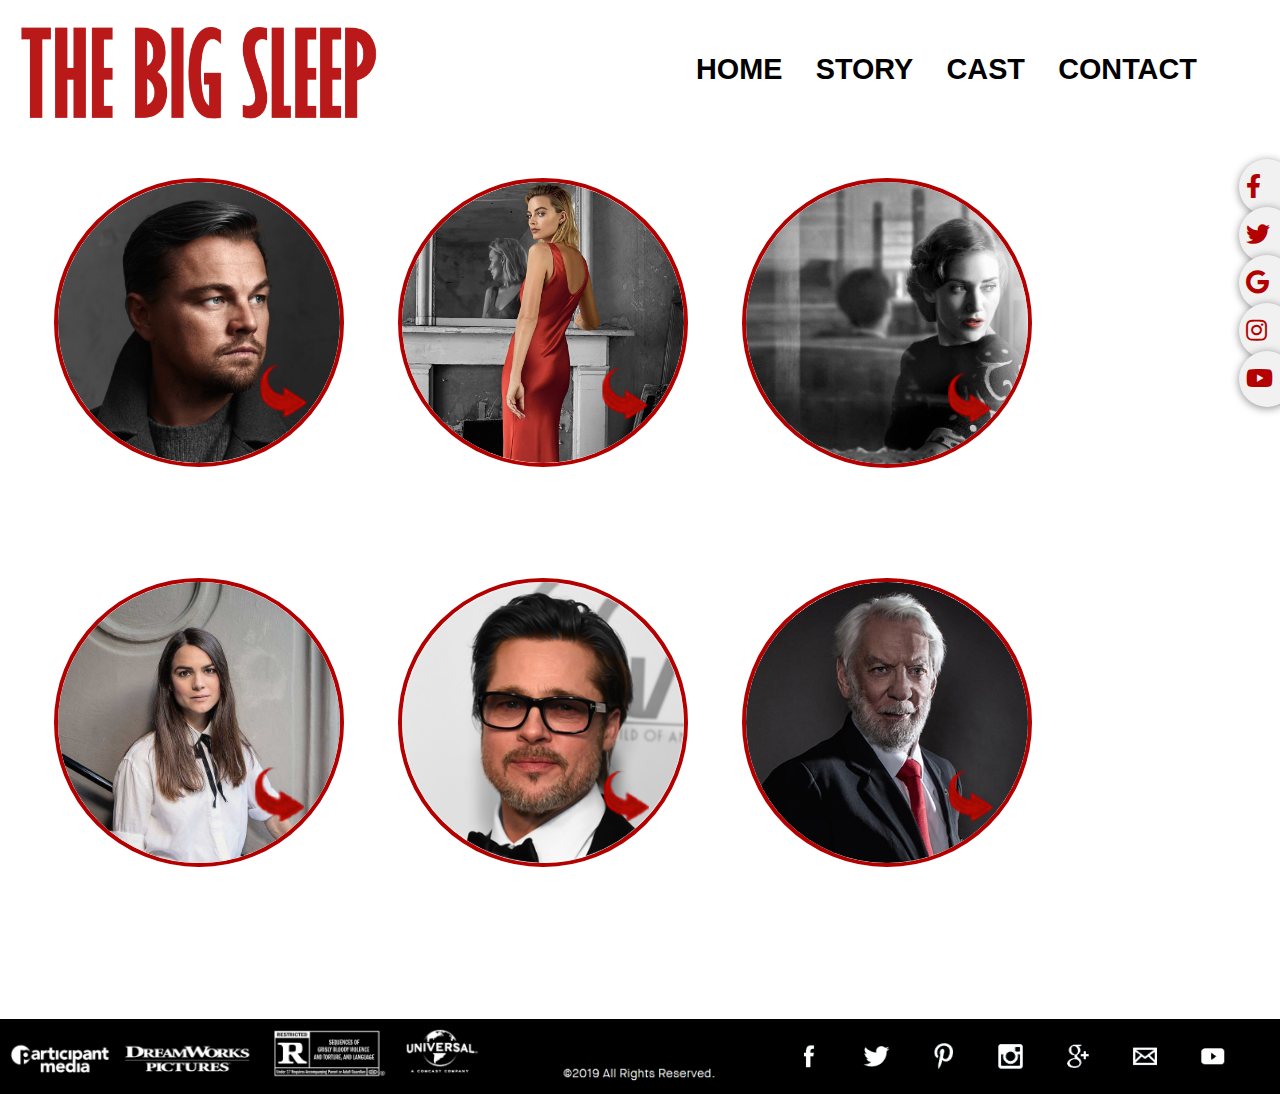
<file: cast.html>
<!doctype html>
<html lang="en" class="animated fadeIn">
  <head>
    <meta charset="utf-8">
    <title>The Big Sleep - Cast</title>
	<script type="text/javascript" src="js/bigSleep.js"></script>
	<link rel="stylesheet" href="https://use.fontawesome.com/releases/v5.4.1/css/all.css">
    <link rel="stylesheet" href="cs/style.css">
    <meta name="viewport" content="width=device-width, initial-scale=1">
  </head>

<header>
    <div class="container2">
		<div class='logo'><a href="index.html"><img src="../images/logo.PNG" alt="The Big Sleep"/></a></div>
			<nav>
				<input type="checkbox" id="nav">
				<label for="nav">
				<span></span>
				<span></span>
				<span></span>
				</label>
					<ul class="menu">
						<li><a href="content.html">Home</a></li>
						<li><a href="story.html">Story</a></li>
						<li><a href="cast.html">Cast</a></li>
						<li><a href="contact.html">Contact</a></li>
					</ul>
			</nav>
	</div><!-- Close Div container 2 -->
</header>
  
	<body>
	<div class='spacertop'></div>
<div class = 'main_body'>
<div class = 'left_content'>
	<ul>
		<li>
            <div class="flip-container" ontouchstart="this.classList.toggle('hover');">
	<div class="flipper">
		<div class="front">
			<div class="flip_image"><img id='leo2' img src="images/leo2.png" alt="Leonardo DiCaprio"/></div>
		</div>
		<div class="back">
			<h2>Leonard DiCaprio</h2>
			<p> Academy Award  winner, Leonardo DiCaprio ('The Revenant' and 'The Wolf of Wall Street') plays private investigator,
			<span class="name">Philip Marlowe</span>.<br><br>Hired by Sternwood, he tries to find a bookseller named Arthur Geiger 
			who is blackmailing his wild young daughter, Carmen.<br>
			But that's only the beginning...</p>
		</div>
	</div>
</div>
        </li>
		<br>
        <li>
            <div class="flip-container" ontouchstart="this.classList.toggle('hover');">
	<div class="flipper">
		<div class="front">
			<div class="flip_image"><img id='karin' img src="images/karin2.png" alt="Karin Franz Körlof"/></div>
		</div>
		<div class="back">
			<h2>Karin Franz Körlof</h2>
			<p>EFP Shooting Star winner at the Berlin International Film Festival, Karin Franz Körlof, ('The Wife') plays 
			<span class="name">Agnes</span>.<br><br>
			She is the clerk at a bookshop belonged to the suspected blackmailer Arthur Geiger.
			Her story may not be all it seems...</p>
		</div>
	</div>
</div>
        </li>
		<br>
	</ul>
</div><!--close left content div-->


<div class = 'mid_content'>
	<ul>
		<li>
            <div class="flip-container" ontouchstart="this.classList.toggle('hover');">
	<div class="flipper">
		<div class="front">
		    <div class="flip_image"><img id='margot2' src="images/margot2.png" alt="Margot Robbie"/></div>
		</div>
		<div class="back">
			<h2>Margot Robbie</h2>
			<p>Academy Award nominee, Margot Robbie, ('Mary, Queen of Scots' and 'I, Tonya') plays General Sternwood's wild daughter
			<span class="name">Carmen</span>.<br><br>
			Wreckless and impatient, she soon finds herself in a web of lies and murder...</p> 
		</div>
	</div>
</div>
        </li>
		<br>
        <li>
            <div class="flip-container" ontouchstart="this.classList.toggle('hover');">
	<div class="flipper">
		<div class="front">
			<div class="flip_image"><img id='brad' img src="images/brad2.png" alt="Brad Pitt"/></div>
		</div>
		<div class="back">
			<h2>Brad Pitt</h2>
			<p>Academy Award winner, Brad Pitt, ('Fight Club' and 'Fury') plays casino owner 
			<span class="name">Eddie Mars</span>.<br><br>
			He has a habit of turning up whenever a crime is near and
			his wife has recently run off with Vivian's husband.
			There's more to it than meets the eye...</p>
		</div>
	</div>
</div>
        </li>
		<br>
	</ul>
</div><!--close mid content div-->


<div class = 'right_content'>
	<ul>
		<li>
            <div class="flip-container" ontouchstart="this.classList.toggle('hover');">
	<div class="flipper">
		<div class="front">
			<div class="flip_image"><img id='kate' img src="images/kate2.png" alt="Kate Winslet"/></div>
		</div>
		<div class="back">
			<h2>Kate Winslet</h2>
			<p>Academy Award winner, Kate Winslet, ('Titanic', 'The Reader') is <span class="name">Vivian</span>, Sternwood's older daughter.
			<br><br>She is trapped in a loveless marriage with a man who has recently disappeared.
			How much does she really know?</p>
		</div>
	</div>
</div>
        </li>
		<br>
        <li>
            <div class="flip-container" ontouchstart="this.classList.toggle('hover');">
	<div class="flipper">
		<div class="front">
			<div class="flip_image"><img id='donald' img src="images/donald3.png" alt="Donald Sutherland"/></div>
		</div>
		<div class="back">
			<h2>Donald Sutherland</h2>
			<p>Emmy and Golden Globe Award winner, Donald Sutherland, ('The Dirty Dozen' and 'The Hunger Games') is
			<span class="name">General Sternwood</span>.<br><br>
			He is wealthy, old and fragile. He hires Marlowe to find a blackmailer and maybe his missing son-in-law.
			There are secrets that could kill him... 
		</div>
	</div>
</div>
        </li>
		<br>
	</ul>
</div> <!--close right content div-->
</div> <!--close main div-->

<!-- Social Media Bar for right side. Using FontAwesome instead of images. See css stylesheet for formatting-->

<div class="sticky-container">
    <ul class="sticky">
        <li>
            <a class="btn" href="#"><i class="fab fa-facebook-f"></i></a>
        </li>
        <li>
            <a class="btn" href="#"><i class="fab fa-twitter"></i></a>
        </li>
        <li>
            <a class="btn" href="#"><i class="fab fa-google"></i></a>
        </li>
        <li>
             <a class="btn" href="#"><i class="fab fa-instagram"></i></a>
        </li>
        <li>
           <a class="btn" href="#"><i class="fab fa-youtube"></i></a>
        </li>
    </ul>
</div>
<div class='spacerbot'></div>
	</body>
	
	<footer>
	<div class="footer">
	<div class="footer_left"><img id='company' src="../images/footer1.PNG" alt="company logos"/></div>
	<div class="footer_right"><img id="media" src="../images/new_social_bar.png" alt="social media bar"/></div>
	<div class="footer_below"><img src="../images/copyright.PNG" alt="Copyright 2019"/></div>
	</div> <!--class footer div-->
</footer>
</html>
</file>
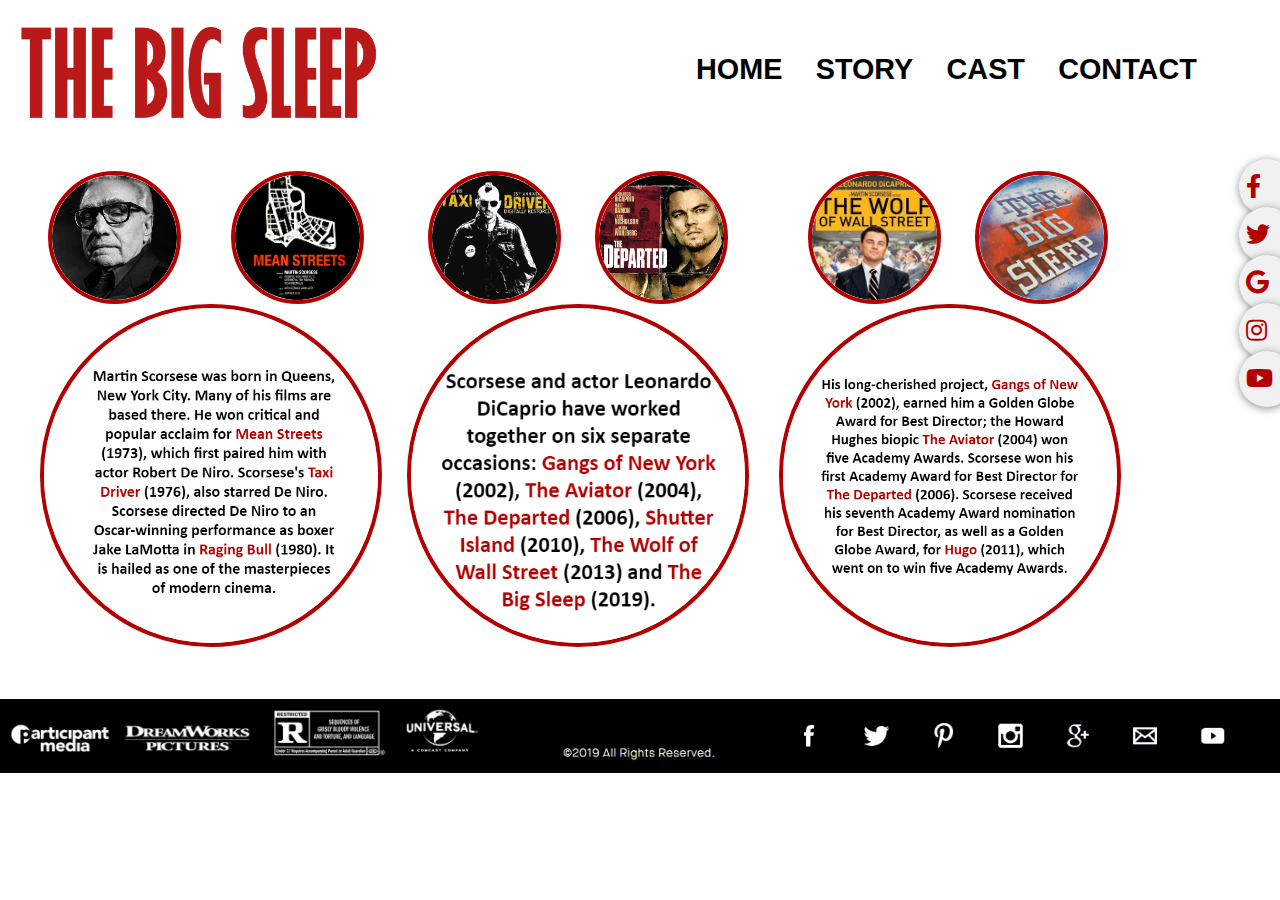
<file: content.html>
<!doctype html>
<html lang="en" class="animated fadeIn">
  <head>
    <meta charset="utf-8">
    <title>The Big Sleep - Home</title>
	<script type="text/javascript" src="js/bigSleep.js"></script>
	<link rel="stylesheet" href="https://use.fontawesome.com/releases/v5.4.1/css/all.css">
    <link rel="stylesheet" href="cs/style.css">
    <meta name="viewport" content="width=device-width, initial-scale=1">
  </head>

<header>
    <div class="container2">
		<div class='logo'><a href="index.html"><img src="../images/logo.PNG" alt="The Big Sleep"/></a></div>
			
			<nav>
				<input type="checkbox" id="nav">
				<label for="nav">
				<span></span>
				<span></span>
				<span></span>
				</label>
					<ul class="menu">
						<li><a href="content.html">Home</a></li>
						<li><a href="story.html">Story</a></li>
						<li><a href="cast.html">Cast</a></li>
						<li><a href="contact.html">Contact</a></li>
					</ul>
			</nav>
	</div><!-- Close Div container 2 -->
</header>
  
<body>

<div class = 'main_body'>
	<div class = 'left_content'>
		<div class = 'circleleft'>
			<img id='marty' img src="images/marty.png" alt="Martin Scorsese"/>
			<img id='mean' img src="images/mean.png" alt="Mean Streets Poster"/>
			<img id='largecircle2' img src="images/large_circle_text2.png" alt=""/>
		</div> <!--close div circleleft-->
		
						<div class = 'tablet_content_left'>
							<img id='marty2' img src="images/marty.png" alt="Martin Scorsese"/><br>

							<p>Martin Scorsese was born in Queens, New York City. Many of his films are based there. 
							He won critical and popular acclaim for <span class="name">Mean Streets</span> (1973), 
							which first paired him with actor Robert De Niro. 
							Scorsese's <span class="name">Taxi Driver</span> (1976), also starred De Niro. 
							Scorsese directed De Niro to an Oscar-winning performance as boxer Jake LaMotta in <span class="name">Raging Bull</span>
							(1980). It is hailed as one of the masterpieces of modern cinema.</p>
						</div><!--close tablet_content_left-->

	</div> <!--close left_content-->
	
	<div class = 'mid_content'>
		<div class = 'circlemid'>
			<img id='taxi' img src="images/taxi.png" alt="Taxi Driver Poster"/>
			<img id='departed' img src="images/departed.png" alt="The Departed Poster"/>
			<img id='largecircle' img src="images/large_circle_text.png" alt=""/>
		</div><!--close circlemid div-->
						<div class = 'tablet_content_mid'>
							<p>Scorsese and actor Leonardo DiCaprio have worked together on six separate occasions: <span class="name">
							Gangs of New York</span> (2002), <span class="name">The Aviator</span> (2004), <span class="name">The Departed</span> 
							(2006), <span class="name">Shutter Island</span> (2010), <span class="name">The Wolf of Wall Street</span> (2013) 
							and <span class="name">The Big Sleep</span> (2019).</p>
									<img id='departed2' img src="images/departed.png" alt="The Departed Poster"/>
						</div><!--close tablet_content_mid-->
						
								<div class = 'mobile_content_mid'>
									<img id='marty3' img src="images/marty.png" alt="Martin Scorsese"/><br>
									<p>Martin Scorsese was born in Queens, New York City. Many of his films are based there. 
									He won critical and popular acclaim for <span class="name">Mean Streets</span> (1973), 
									which first paired him with actor Robert De Niro. 
									Scorsese's <span class="name">Taxi Driver</span> (1976), also starred De Niro. 
									Scorsese directed De Niro to an Oscar-winning performance as boxer Jake LaMotta in <span class="name">Raging Bull</span>
									(1980). It is hailed as one of the masterpieces of modern cinema.<br>
									Scorsese and actor Leonardo DiCaprio have worked together on six separate occasions: <span class="name">
									Gangs of New York</span> (2002), <span class="name">The Aviator</span> (2004), <span class="name">The Departed</span> 
									(2006), <span class="name">Shutter Island</span> (2010), <span class="name">The Wolf of Wall Street</span> (2013) 
									and <span class="name">The Big Sleep</span> (2019).<br>
									His long-cherished project, <span class="name">Gangs of New York</span> (2002), earned him a Golden Globe Award 
									for Best Director; the Howard Hughes biopic <span class="name">The Aviator</span> (2004) won five Academy Awards.
									Scorsese won his first Academy Award for Best Director for <span class="name">The Departed</span> (2006). 
									Scorsese received his seventh Academy Award nomination for Best Director, as well as a Golden Globe Award, for 
									<span class="name">Hugo</span> (2011), which went on to win five Academy Awards.</p>
									<img id='book2' img src="images/book.png" alt="The Big Sleep Book Cover"/>
								</div> <!--close mobile_content_mid'-->

	</div><!--close mid content div-->


	<div class = 'right_content'>
		<div class = 'circleright'>
			<img id='wolf' img src="images/wolf.png" alt="The Wolf of New York Poster"/>
			<img id='book' img src="images/book.png" alt="The Big Sleep Book Cover"/>
			<img id='largecircle3' img src="images/large_circle_text3.png" alt=""/>
		</div> <!--close circleright-->
						<div class = 'tablet_content_right'>
							<p>His long-cherished project, <span class="name">Gangs of New York</span> (2002), earned him a Golden Globe Award 
							for Best Director; the Howard Hughes biopic <span class="name">The Aviator</span> (2004) won five Academy Awards.
							Scorsese won his first Academy Award for Best Director for <span class="name">The Departed</span> (2006). 
							Scorsese received his seventh Academy Award nomination for Best Director, as well as a Golden Globe Award, for 
							<span class="name">Hugo</span> (2011), which went on to win five Academy Awards.</p>
						</div><!--close tablet_content_right-->
	</div><!--close right content div-->
	
</div> <!--close main_body div-->


<!-- Social Media Bar for right side. Using FontAwesome instead of images. See css stylesheet for formatting-->
<div class="sticky-container">
    <ul class="sticky">
        <li>
            <a class="btn" href="#"><i class="fab fa-facebook-f"></i></a>
        </li>
        <li>
            <a class="btn" href="#"><i class="fab fa-twitter"></i></a>
        </li>
        <li>
            <a class="btn" href="#"><i class="fab fa-google"></i></a>
        </li>
        <li>
             <a class="btn" href="#"><i class="fab fa-instagram"></i></a>
        </li>
        <li>
           <a class="btn" href="#"><i class="fab fa-youtube"></i></a>
        </li>
    </ul>
</div> <!--close sticky container-->
</div> <!--close main body div-->

<div class='spacerbot'></div>
</body>

	
<footer>
	<div class="footer">
	<div class="footer_left"><img id='company' src="../images/footer1.PNG" alt="company logos"/></div>
	<div class="footer_right"><img id="media" src="../images/new_social_bar.png" alt="social media bar"/></div>
	<div class="footer_below"><img src="../images/copyright.PNG" alt="Copyright 2019"/></div>
	</div> <!--class footer div-->
</footer>

</html>
</file>
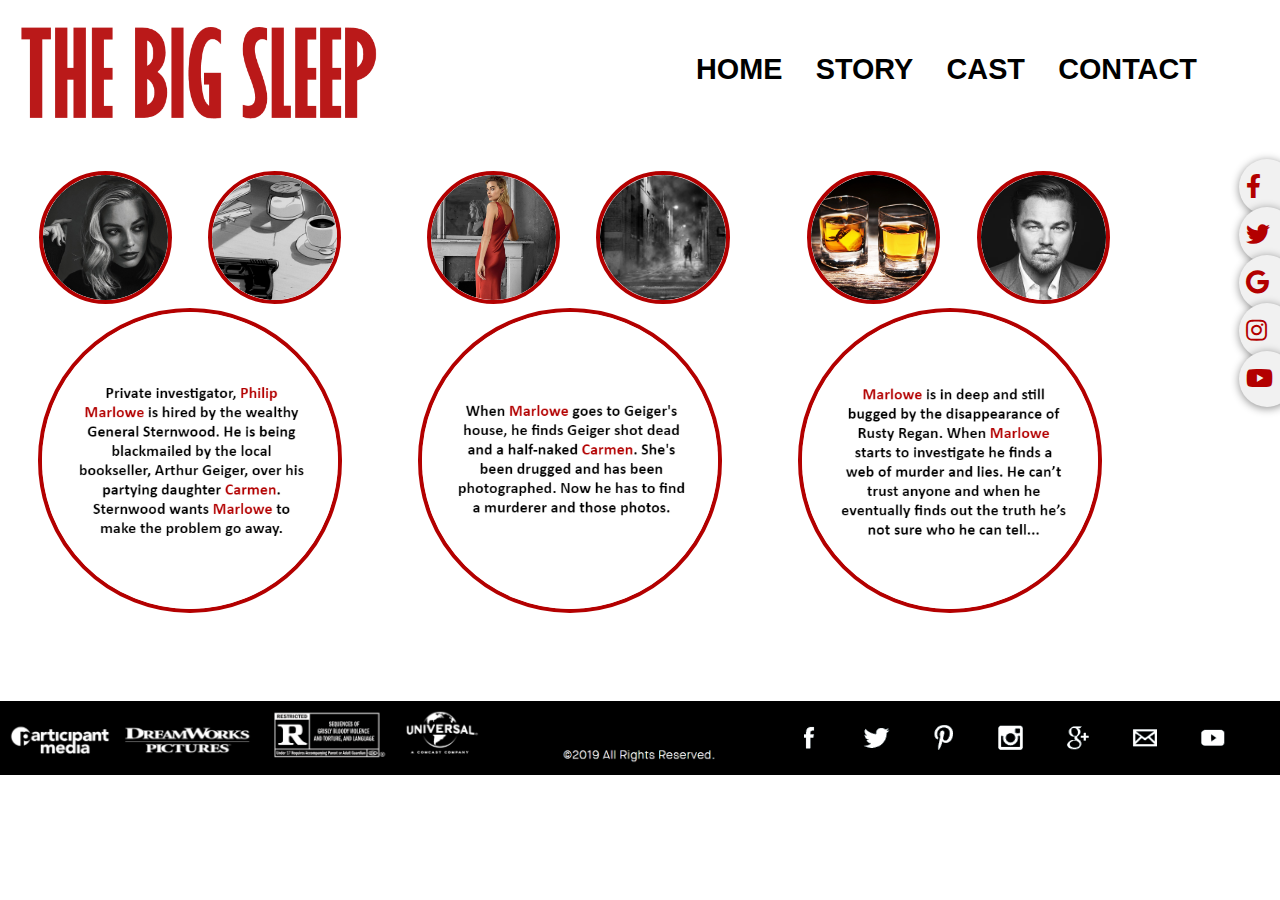
<file: story.html>
<!doctype html>
<html lang="en" class="animated fadeIn">
  <head>
    <meta charset="utf-8">
    <title>The Big Sleep - Story</title>
	<script type="text/javascript" src="js/bigSleep.js"></script>
	<link rel="stylesheet" href="https://use.fontawesome.com/releases/v5.4.1/css/all.css">
    <link rel="stylesheet" href="cs/style.css">
    <meta name="viewport" content="width=device-width, initial-scale=1">
  </head>

<header>
    <div class="container2">
		<div class='logo'><a href="index.html"><img src="../images/logo.PNG" alt="The Big Sleep"/></a></div>
			<nav>
				<input type="checkbox" id="nav">
				<label for="nav">
				<span></span>
				<span></span>
				<span></span>
				</label>
					<ul class="menu">
						<li><a href="content.html">Home</a></li>
						<li><a href="story.html">Story</a></li>
						<li><a href="cast.html">Cast</a></li>
						<li><a href="contact.html">Contact</a></li>
					</ul>
			</nav>
	</div><!-- Close Div container 2 -->
</header>
  
<body>

<div class = 'main_body'>
	<div class = 'left_content'>
	<div class= 'story_left'>
	<img id = 'margot' src="images/margot.png" alt="Margot Robbie as Carmen"/>
	<img id = 'coffee' src="images/gun_coffee.gif" alt="coffee and gun"/>
	<img id = 'largecirclestory1' src="images/large_circle_story1.png" alt="Story Part 1"/>
	</div><!--close story_left div-->
		<div class = 'tablet_story_left'>
		<img id = 'margot4' src="images/margot.png" alt="Margot Robbie as Carmen"/>
		<p>	Private investigator, <span class="name">Philip Marlowe</span> is hired by the wealthy General Sternwood. 
		He is being blackmailed by the local bookseller, Arthur Geiger, over his partying daughter <span class="name">Carmen</span>. 
		Sternwood wants <span class="name">Marlowe</span> to make the problem go away.</p>
		</div> <!--close tablet_story_left div-->
	</div><!--close left content div-->

	<div class = 'mid_content'>
	<div class= 'story_mid'>
	<img id = 'margot3' src="images/margot3.png" alt="Margot Robbie"/>
	<img id = 'street' src="images/street.png" alt="Man in dark street"/>
	<img id = 'largecirclestory2' src="images/large_circle_story2.png" alt="Story Part 2"/>
	</div><!--close story_mid div-->
			<div class = 'tablet_story_mid'>
			<img id = 'street2' src="images/street.png" alt="Man in dark street"/>
			<p>	When <span class="name">Marlowe</span>  goes to Geiger's house, he finds Geiger shot dead and a half-naked 
			<span class="name">Carmen</span>. She's been drugged and has been photographed.</p>
			</div> <!--close tablet_story_mid div-->
			
					<div class = 'mobile_story_mid'>
							<img id = 'margot5' src="images/margot.png" alt="Margot Robbie as Carmen"/>
							<p>	Private investigator, <span class="name">Philip Marlowe</span> is hired by the wealthy General Sternwood. 
							He is being blackmailed by the local bookseller, Arthur Geiger, over his partying daughter <span class="name">Carmen</span>. 
							Sternwood wants <span class="name">Marlowe</span> to make the problem go away.<br><br>
							When <span class="name">Marlowe</span>  goes to Geiger's house, he finds Geiger shot dead and a half-naked 
							<span class="name">Carmen</span>. She's been drugged and has been photographed.
							<span class="name">Marlowe</span> is in deep and still bugged by the disappearance of Rusty Regan. 
							When <span class="name">Marlowe</span> starts to investigate he finds a web of murder and lies. He can’t trust anyone 
							and when he eventually finds out the truth he’s not sure who he can tell...</p>
							<img id = 'leo4' src="images/leo.png" alt="Leonardo Dicaprio"/>
					</div> <!--close mobile_story_mid div-->
			
	</div><!--close mid content div-->


	<div class = 'right_content'>
	<div class= 'story_right'>
	<img id = 'scotch' src="images/scotch.png" alt="glass of scotch"/>
	<img id = 'leo' src="images/leo.png" alt="Leonardo Dicaprio"/>
	<img id = 'largecirclestory3' src="images/large_circle_story3.png" alt="Story Part 3"/>
	</div><!--close story_right div-->	
	
			<div class = 'tablet_story_right'>
			<img id = 'leo3' src="images/leo.png" alt="Leonardo Dicaprio"/>
			<p>	<span class="name">Marlowe</span> is in deep and still bugged by the disappearance of Rusty Regan. 
			When <span class="name">Marlowe</span> starts to investigate he finds a web of murder and lies. He can’t trust anyone 
			and when he eventually finds out the truth he’s not sure who he can tell...</p>
			</div> <!--close tablet_story_right div-->
	
	</div> <!--close right content div-->
</div> <!--close main body div-->
<!-- Social Media Bar for right side. Using FontAwesome instead of images. See css stylesheet for formatting-->
<div class="sticky-container">
    <ul class="sticky">
        <li>
            <a class="btn" href="#"><i class="fab fa-facebook-f"></i></a>
        </li>
        <li>
            <a class="btn" href="#"><i class="fab fa-twitter"></i></a>
        </li>
        <li>
            <a class="btn" href="#"><i class="fab fa-google"></i></a>
        </li>
        <li>
             <a class="btn" href="#"><i class="fab fa-instagram"></i></a>
        </li>
        <li>
           <a class="btn" href="#"><i class="fab fa-youtube"></i></a>
        </li>
    </ul>
</div> <!--close sticky container div-->
<div class='spacerbot'><br><br></div>
</body>
	
<footer>
	<div class="footer">
	<div class="footer_left"><img id='company' src="../images/footer1.PNG" alt="company logos"/></div>
	<div class="footer_right"><img id="media" src="../images/new_social_bar.png" alt="social media bar"/></div>
	<div class="footer_below"><img src="../images/copyright.PNG" alt="Copyright 2019"/></div>
	</div> <!--class footer div-->
</footer>

</html>
</file>
<file: cs/style.css>
/* fadeIn page change animation
 animate.css -http://daneden.me/animate
 Licensed under the MIT license - http://opensource.org/licenses/MIT
 Copyright (c) 2017 Daniel Eden
 */

.animated {
  animation-duration: 2.25s;
  animation-fill-mode: both;
}

@keyframes fadeIn {
  from {
    opacity: 0;
  }
  
  to {
    opacity: 1;
  }
}

.fadeIn {
  animation-name: fadeIn;
}



/* Animated landing page */

.landing-page{
  font-family: "Gill Sans MT Condensed", "Gill Sans", Calibri, sans-serif;
  width: 100%;
  height: 100vh;
  background: #000000;
  position: relative;
  overflow: hidden;
}

.landing-page::after{
  content: "";
  position: absolute;
  left: 0;
  top: 0;
  width: 100%;
  height: 100%;
  background: url(../images/blood_background.jpg) no-repeat;   /*http://www.freepik.com" Designed by kjpargeter */
  background-size: cover;
  opacity: .75;
  animation: anim 40s linear infinite;
}

img.cast {
    display: block;
	margin-top:1em;
    margin-left: auto;
    margin-right: auto;
	text-align: center;
	max-width: 85%;
	opacity:.55;
}

img.TBS {
	display: block;
	margin-top: 7em;
    margin-left: auto;
    margin-right: auto;
	text-align: center;
	max-width: 55%;
	opacity:.8;
}
	
@keyframes anim {
  50%{
    transform: scale(2);
  }
  100%{
    transform: scale(1);
  }
}



/* Landing page div */
.page-content{
  position: absolute;
  top: 50%;
  left: 50%;
  transform: translate(-50%,-50%);
  z-index: 1;
  width: 100%;
  text-align: center;
}

.page-content p{
  color: #ffffff;
  font-size: 2.4em;
  margin-top: 2em;
  margin-bottom: 2em;
  opacity:.75;
}



/* awake button container and fade in */
#container{
  width : 100%;
  text-align: center;
  margin-top: 4em;
  opacity:0;
  animation:fadeIn ease-in 1;
  animation-fill-mode:forwards;
  animation-duration:7s;
  color: #000000
}


/* 'Enter' Clcok Button */
.btn1{
  display: inline-block;
  width: 4em;
  height: 4em;
  background: transparent;
  margin: 1em;
  border-radius: 30%;
  box-shadow: 0 1em 3em -1em #00000070;
  color: #ffffff;
  overflow: hidden;
  position: relative;
}
.btn1 i{
  line-height: 1.6em;
  font-size: 2.5em;
  transition: 0.3s linear;
  color: #ffffff;
}
.btn1:hover i{
  transform: scale(1.25);
  color: #ffffff;
}
.btn1::before{
  content: "";
  position: absolute;
  width: 120%;
  height: 120%;
  background: #b30000;
  transform: rotate(45deg);
  left: -110%;
  top: 90%;
}
.btn1:hover::before{
  animation: aaa 1s 1;
  top: -10%;
  left: -10%;
}

@keyframes aaa {
  0%{
    left: -110%;
    top: 90%;
  }50%{
    left: 10%;
    top: -30%;
  }100%{
    top: -10%;
    left: -10%;
  }
} 




/* OTHER PAGES */

a:hover, a:visited, a:link, a:active
{text-decoration: none;
 color: #000000;
}

body{ 
  font-family: "Gill Sans MT Condensed", "Gill Sans", Calibri, sans-serif;
  display:flex; 
  flex-direction:column; 
  margin: 0;
  padding: 0;
  overflow-x: hidden;
  background: #ffffff;
  font-weight: 600;
}


.logo {           /*LOGO on Top Left - The Big Sleep*/
  float: left;
  padding: 1em 0;
  max-width: 35%;
  height: auto;
}

.logo img{
  float: left;
  padding: 1em 0;
  max-width: 100%;
  height: auto;
  opacity:.9;
  margin-left: 1em;
}

header {
  background: #ffffff;
  font-family: "Gill Sans MT Condensed", "Gill Sans", Calibri, sans-serif;
}

header::after {
  content: '';
  clear: both;
}

h1 {
  margin-top: 1em;
  font-size: 2.5em;
  text-align: center;
}

.container2 {
	width: 95%;
	margin: 0;
}

* {
  box-sizing: border-box;
  margin: 0;
  padding: 0;
}




/* NAV BAR */

nav {
  float:right;
  top: 0em;
  padding: .4em;
  width: 45%;
  background: #ffffff;
  text-transform: uppercase;
}

nav h2 {
  display: inline;
  color: #b30000;
}

nav:a {
	color: #000000;
}

.menu {
  position: relative;
  margin-top: 3em;
  float: right;
  list-style-type: none;
  transition: top 0.5s;
  z-index: 1;
  color: #b30000;
  background: #ffffff;
}

.menu li {
  display: inline;
  margin-right: 2em;
  cursor: pointer;
  font-size: 2.5em;
}

.menu li::before {           /*lines under menu*/
  position: absolute;
  top: 1.1em;
  content: "";
  height: .2em; 
  width: 0;
  background: #b30000;
  transition: 0.5s;
}

.menu li:hover::before {
  width: 1em;
}

.menu li:nth-child(3):hover::before {
  width: 1em;
}

.menu li:nth-child(4):hover::before {
  width: 2em;
}

p {
  margin: .5em .5em;
  font-size: 3em;
}


/* (HAMBURGER) CHANGE FOR RESPONSIVE */

input[type=checkbox] {
  position: absolute;
  top: -.2em;
  left: -.2em;
  opacity:0;
}

nav label {
  position: absolute;
  display: none;
  top: 0;
  right: 0;
  height: 3em;
  width: 3em;
  background: #ffffff;
  cursor: pointer;
  z-index: 2;
}


nav > label > span {
  display: block;
  margin: .25em auto;
  height: .25em;
  width: 2em;
  border-radius: 0%;
  background: #b30000;
  transition: 0.5s;
}

nav > label > span:nth-child(1) {
  margin-top: 2em;
}

input[type=checkbox]:checked ~ .menu {
  top: 0;
}

input[type=checkbox]:checked ~ label span {
  background: #b30000;
}

input[type=checkbox]:checked ~ label span:nth-child(1) {
  transform: translateY(.5em) rotate(45deg);
}

input[type=checkbox]:checked ~ label span:nth-child(2) {
  opacity: 0;
}

input[type=checkbox]:checked ~ label span:nth-child(3) {
  transform: translateY(-.5em) rotate(-45deg);
}



/* Social Media Sticky Bar - Using FontAwesome*/

.sticky-container{
    padding: 0em;
    margin: 0em;
    position: absolute;
    right: -8.8em;
    top: 9.3em;
    width: 15%;
    z-index: 0;
	float: right;
}
.sticky li{
    list-style-type: none;
    background-color: #ffffff;
    color: #efefef;
    height: 1.5em;
    padding: 0;
    margin: 0em 0em 1.5em 0em;
    -webkit-transition: all 0.36s ease-in-out;
    -moz-transition: all 0.36s ease-in-out;
    -o-transition: all 0.36s ease-in-out;
    transition: all 0.36s ease-in-out;
    cursor: pointer;
}
.sticky li:hover{
    margin-left: -1.6em;
}
.sticky a{
	colour: #b30000;
}

.btn{
  display: inline-block;
  width: 3.5em;
  height: 3.5em;
  background: #f1f1f1;
  margin: .65em;
  border-radius: 50%;
  box-shadow: 0 .1em .5em 0em #00000070;
  color: #b30000;
  overflow: hidden;
  position: relative;
}
.btn i{
  line-height: 2.3em;
  font-size: 1.5em;
  transition: 0.2s linear;
  padding-left: .3em;
  color: #b30000;
}

.btn a{
	color: #b30000;
}

.btn:hover i{
  transform: scale(1.3);
  color: #f1f1f1;
  padding-left: .6em;
}
.btn::before{
  content: "";
  position: absolute;
  width: 120%;
  height: 120%;
  background: #b30000;
  transform: rotate(45deg);
  left: -110%;
  top: 90%;
}
.btn:hover::before{
  animation: aaa 0.7s 1;
  top: -10%;
  left: -10%;
}
@keyframes aaa {
  0%{
    left: -110%;
    top: 90%;
  }50%{
    left: 10%;
    top: -30%;
  }100%{
    top: -10%;
    left: -10%;
  }
}


/* FLIP FOR CAST  */

/* entire container, keeps perspective */
.flip-container {
perspective: 100em;
}
/* flip the pane when hovered */
.flip-container:hover .flipper, .flip-container.hover .flipper {
transform: rotateY(180deg);
	}

.flip-container, .front, .back {
	width: 18.5em;
	height: 25em;
	padding: .2em .2em .2em .2em;
}

/* flip speed goes here */
.flipper {
	transition: 0.7s;
	transform-style: preserve-3d;
	position: relative;
}

/* hide back of pane during swap */
.front, .back {
	backface-visibility: hidden;
	position: absolute;
	top: 0;
	left: 0;
}

/* front pane, placed above back */
.front {
	z-index: 2;
	/* for firefox 31 */
	transform: rotateY(0deg);
}

/* back, initially hidden pane */
.back {
	transform: rotateY(180deg);
	color: #000000;
	background-color: #ffffff;
}

.flip_image img{
  max-width:100%;
  height: auto;
  border: solid;
  border-radius:50%;
  border-color:#b30000;
  border-width:.3em;
}



/* DIV Classes for CAST etc.. */

.main_body {
	width:90%;
	text-align:center;
}

.left_content li{
margin-left:3em;
list-style: none;
padding: 0;
float:left;
}

.right_content li{
margin-left:3em;
list-style: none;
padding: 0;
float:left;
}

.mid_content li{
margin-left:3em;
list-style: none;
padding:0;
float:left;
}

.left_content {
max-width : 33%;
float:left;
}


.circleleft img{
  max-width:100%;
  height: auto;
  border: solid;
  border-radius:50%;
  border-color:#b30000;
  border-width:.3em;
} 

.circlelmid img{
  max-width:100%;
  height: auto;
  border: solid;
  border-radius:50%;
  border-color:#b30000;
  border-width:.3em;
} 

.circleright img{
   max-width:100%;
  height: auto;
  border: solid;
  border-radius:50%;
  border-color:#b30000;
  border-width:.3em;
} 


.left_content img{
  max-width:100%;
  height: auto;
}

 .left_content p{
  color: #000000;
  font-size: 1.4em;
  margin-bottom: 1em;
  text-align:justify;
  font-weight: 600
} 

.left_content h2{
  color: #b30000;
  font-size: 1.6em;
  margin-bottom: .5em;
  text-align:center;
  text-transform: uppercase;
}

.right_content {
max-width:33%;
float:left;
}

.right_content img{
  max-width:100%;
  height: auto;
}


.right_content p{
  color: #000000;
  font-size: 1.4em;
  margin-bottom: 1em;
  text-align: justify;
  font-weight: 600;
} 

  
.right_content h2{
  color: #b30000;
  font-size: 1.6em;
  margin-bottom: .5em;
  text-align:center;
  text-transform: uppercase;
}
  
.mid_content {
max-width:33%;
float:left;
}

.mid_content img{
  max-width:100%;
  height: auto;
}

.mid_content p{
  color: #000000;
  font-size: 1.4em;
  margin-bottom: 1em;
  text-align:justify;
  font-weight: 600
}

.mid_content h2{
  color: #b30000;
  font-size: 1.6em;
  margin-bottom: .5em;
  text-align:center;
  text-transform: uppercase;
}
.name {
        color: #b30000;
}
.spacertop {
 padding-bottom:1.5em;
}

.spacerbot {
 padding-bottom:3em;
}

.spacerbot2 {
 padding-bottom:3.7em;
}

.story_left{
  max-width:100%;
  height: auto;
} 

.story_left img{
   max-width:80%;
  height: auto;
  border: solid;
  border-radius:50%;
  border-color:#b30000;
  border-width:.3em;
}

.story_mid{
  max-width:100%;
  height: auto;
} 

.story_mid img{
  max-width:80%;
  height: auto;
  border: solid;
  border-radius:50%;
  border-color:#b30000;
  border-width:.3em;
} 

.story_right{
  max-width:100%;
  height: auto;
} 

.story_right img{
   max-width:80%;
  height: auto;
  border: solid;
  border-radius:50%;
  border-color:#b30000;
  border-width:.3em;
} 

#largecirclestory1{
  max-width:80%;
  height: auto;
  border: solid;
  border-radius:50%;
  border-color:#b30000;
  border-width:.3em;
}
	
#largecirclestory2{
  max-width:80%;
  height: auto;
  border: solid;
  border-radius:50%;
  border-color:#b30000;
  border-width:.3em;
}

#largecirclestory3{
  max-width:80%;
  height: auto;
  border: solid;
  border-radius:50%;
  border-color:#b30000;
  border-width:.3em;
}

/* IMAGE CLASSES AND DIVS */



#largecircle{
	width:90%;
	border: solid;
	border-radius:50%;
	border-color:#b30000;
	border-width:.3em;
	margin-left:1em;
}

#largecircle2{
	width:90%;
	border: solid;
	border-radius:50%;
	border-color:#b30000;
	border-width:.3em;
	margin-left:2.5em;
}

#largecircle3{
	width:90%;
	border: solid;
	border-radius:50%;
	border-color:#b30000;
	border-width:.3em;
}

#LA{
	width:100%;
	height:auto;
	margin:auto;
}

#wolf{
	width: 35%;
	margin-top: 1.5em;
	border: solid;
	border-radius:50%;
	border-color:#b30000;
	border-width:.3em;
    float:left;
	margin-left:3em;
}


#departed{
	width: 35%;
	margin-top: 1.5em;
	border: solid;
	border-radius:50%;
	border-color:#b30000;
	border-width:.3em;
	float:right;
	margin-right:2em;
}

#departed2{
	width: 80%;
	border: solid;
	border-radius:50%;
	border-color:#b30000;
	border-width:.3em;
}


#mean{
	width: 35%;
	margin-top: 1.5em;
	border: solid;
	border-radius:50%;
	border-color:#b30000;
	border-width:.3em;
	float:right;
	margin-right:1em;
	margin-left:1em;

}

#taxi{
	width: 35%;
	margin-top: 1.5em;
	border: solid;
	border-radius:50%;
	border-color:#b30000;
	border-width:.3em;
	float:left;
	margin-left:3em;
}


#book{
	width: 35%;
	margin-top: 1.5em;
	border: solid;
	border-radius:50%;
	border-color:#b30000;
	border-width:.3em;
	float:right;
	margin-right:2em;
}

#book2{
	width: 50%;
	margin-top: 1.5em;
	border: solid;
	border-radius:50%;
	border-color:#b30000;
	border-width:.3em;
}

#marty{
	width: 35%;
	margin-top: 1.5em;
	border: solid;
	border-radius:50%;
	border-color:#b30000;
	border-width:.3em;
	float:left;
	margin-left:3em;
}


#marty2{
	width: 80%;
	border: solid;
	border-radius:50%;
	border-color:#b30000;
	border-width:.3em;
}

#marty3{
	width: 50%;
	border: solid;
	border-radius:50%;
	border-color:#b30000;
	border-width:.3em;
}

#leomart{
	width: 35%;
	border: solid;
	border-radius:50%;
	border-color:#b30000;
	border-width:.3em;
}

#margot{
	margin-top: 1.5em;
	width: 35%;
	border: solid;
	border-radius:50%;
	border-color:#b30000;
	border-width:.3em;
	margin-right:1em;
}
	
#margot2{
	width: 100%;
	border-radius: 50%;
}


#margot3{
	margin-top: 1.5em;
	width: 35%;
	border: solid;
	border-radius:50%;
	border-color:#b30000;
	border-width:.3em;
	margin-left:1em;
}
	
#margot4{
	margin-top: 1.5em;
	width: 80%;
	border: solid;
	border-radius:50%;
	border-color:#b30000;
}

#margot5{
	margin-top: 1.5em;
	width: 50%;
	border: solid;
	border-radius:50%;
	border-color:#b30000;
}


#leo2{
	width: 100%;
	border-radius: 50%;
}

#leo3{
	margin-top: 1.5em;
	width: 80%;
	border: solid;
	border-radius:50%;
	border-color:#b30000;
}

#leo4{
	margin-top: 1.5em;
	width: 50%;
	border: solid;
	border-radius:50%;
	border-color:#b30000;
}

#street{
	width: 35%;
	border: solid;
	border-radius:50%;
	border-color:#b30000;
	border-width:.3em;
	margin-left:2em;
}

#street2{
	margin-top: 1.5em;
	width: 80%;
	border: solid;
	border-radius:50%;
	border-color:#b30000;
	border-width:.3em;
}

#scotch{
	margin-top: 1.5em;
	width: 35%;
	border: solid;
	border-radius:50%;
	border-color:#b30000;
	border-width:.3em;
	margin-left:1em;
}

#leo{
	width: 35%;
	border: solid;
	border-radius:50%;
	border-color:#b30000;
	border-width:.3em;
	margin-left:2em;
}

#kate{
	width: 100%;
	border-radius: 50%;
}

#karin{
	border-radius: 50%;
	width: 100%;
}

#brad{
	border-radius: 50%;	
	width: 100%;
}

#donald{
	border-radius: 50%;	
	width: 100%;
}

#coffee{
	width: 35%;
	padding: 0;
	border: solid;
	border-color:#b30000;
	border-width:.3em;
	border-radius:50%;
	margin-left:1em;
}

.footer_left img{
	float:left;
	max-width:37.5%;
    height:auto;
	padding-left:.5em;
	padding-top:.5em;
	margin:auto;
}

.footer_right img{
   float:right;
   width:39%;
   height:auto;
   padding-top:.5em;
   padding-right:2.5em;
}

.footer_below{
  display: block;
  margin: auto;
  width: 100%;
  text-align:center;
}

/* CONTACT US

I used code from this site and editted it extensively for my needs.
Title: Creating an HTML5 enhanced responsive-ready contact form, with custom javascript feature detection
Author: http://www.toddmotto.com */

* {
	margin:0;
	padding:0;
	box-sizing:border-box;
	-webkit-box-sizing:border-box;
	-moz-box-sizing:border-box;
	-webkit-font-smoothing:antialiased;
	-moz-font-smoothing:antialiased;
	-o-font-smoothing:antialiased;
	font-smoothing:antialiased;
	text-rendering:optimizeLegibility;
}

.main{
	width: 100%;
	height: auto;
	display:block;
	text-align: center;
}
/* padding at bottom important for view above footer if sticky option on
    min-height: 100%;
    padding-bottom:5.2em; */
	
.wrapper {
	max-width: 50%;
	width: 30%;
	position: relative;
	display: block;
	margin-top: 5em;
	margin: auto;
	padding-top: 5em;
	min-height: 100%;
    padding-bottom:0em;
}
#contact-form input[type="text"],
#contact-form input[type="email"],
#contact-form textarea,
#contact-form button[type="submit"] {
	font: 1.3em "Gill Sans MT Condensed", "Gill Sans", Calibri, sans-serif;
}
#contact-form {
	margin-top:3em;
	text-shadow:0 1em 0 #ffffff;
	border-radius:2%;
	-webkit-border-radius:2%;
	-moz-border-radius:2%;
	background:#ffffff;
	padding:.3em;
}
#contact-form h3 {
	color:#000000;
	display:block;
	font-size:2.2em;
	margin-bottom:.1em;
	text-align: center;
}
#contact-form h4 {
	display:block;
	font-size:1.15em;
	color:#b30000;
	margin-top: 1em;
	margin-bottom: 1em;
}
#contact-form label span {
	cursor:pointer;
	color:#000000;
	display:block;
	margin:.6em 0;
	font-weight:bold;
}
#contact-form input[type="text"],
#contact-form input[type="email"],
#contact-form textarea {
	width:100%;
	box-shadow:inset 0 .05em .05em #dddddd, 0 .05em 0 #F1F1F1;
	-webkit-box-shadow:inset 0 .05em .05em #dddddd, 0 .05em 0 #F1F1F1;
	-moz-box-shadow:inset 0 .05em ,.05em #dddddd, 0 ,.05em 0 #F1F1F1;
	border:.05em solid #cccccc;
	background:#ffffff;
	margin:0 0 .1em;
	padding:.1em;
	border-radius:2%;
}
#contact-form input[type="text"]:hover,
#contact-form input[type="email"]:hover,
#contact-form input[type="tel"]:hover,
#contact-form input[type="url"]:hover,
#contact-form textarea:hover {
	-webkit-transition:border-color 0.3s ease-in-out;
	-moz-transition:border-color 0.3s ease-in-out;
	transition:border-color 0.3s ease-in-out;
	border:.05em solid #f1f1f1;
}
#contact-form textarea {
	height:5.5em;
	max-width:100%;
}
#contact-form button[type="submit"] {
	cursor:pointer;
	width:100%;
	border:none;
	background:#b30000;
	color:#ffffff;
	margin:0 0 .1em;
	padding:.25em;
	font-size: 1.8em;
	border-radius: 2%;
}

#contact-form input:focus;

#contact-form textarea:focus {
	outline:0.5em;
	border:.5em solid #cccccc;
}
::-webkit-input-placeholder {
    color:#888888;
}
:-moz-placeholder {
    color:#888888;
}
::-moz-placeholder {
    color:#888888;
}
:-ms-input-placeholder {
    color:#888888;
}

/* important footer settings - fixed instaed of relative */
footer {
   position:relative;
   left:0em;
   bottom:0em;
   width:100%;
   margin-top:auto; 
   background-color: #000000; 
   text-align:center;
   overflow-x: hidden;
}





/*  RESPONSIVE  */


/* 0 to 360 */

@media only screen and (min-width: 0px) and (max-width:360px) {

  .mid_content {
   max-width:95%;
}

  .left_content {
   max-width:0%;
}

  .right_content {
   max-width:0%;
}

  .sticky li{
	display:none;
}	
 
  .circleleft{
	display:none;
}

  .circlemid{
	display:none;
}

  .circleright{
	display:none;
}

 .tablet_content_left{
	display:none;
}

  .tablet_content_mid{
	display:none;
}
  .tablet_content_right{
	display:none;
}

  .mobile_content_mid{
	visibility:visible;
}

  .mobile_story_mid{
	visibility:visible;
}


  .story_left{
	display:none;
}

  .story_mid{
	display:none;
}

  .story_right{
	display:none;
}

  .tablet_story_left{
	display:none;
}

  .tablet_story_mid{
	display:none;
}
  .tablet_story_right{
	display:none;
}



  nav {
  float:right;
  top: 0em;
  padding: .4em;
  width: 45%;
  background: #ffffff;
  text-transform: uppercase;
}
	
 .page-content img{
  position: relative;
  width: 50%;
  height: 50%;
}

.page-content p{
  color: #ffffff;
  font-size: 1.4em;
  margin-bottom: 1em;
}
	
  .menu {
    position: absolute;
    display: flex;
    flex-direction: column;
    align-items: center;
    justify-content: center;
    margin: 0;
    top: -100vh;
    left: 0;
    height: 100vh;
    width: 100%;
    background: #ffffff;
  }
  
  .menu li {
    margin: .1em;
    font-size: 3em;
    color: #ffffff;
  }
  
	nav label {
    display: block;
  }
  
	.menu li::before {
	display:none;
  }
  
.logo {
  float: left;
  padding: 1em 0;
  max-width: 70%;
  height: auto;
}

.logo img{
  float: left;
  padding: 1em 0;
  max-width: 70%;
  height: auto;
}

/*lines under menu*/
.menu li::before {
  position: absolute;
  top: 1.1em;
  content: "";
  height: .2em; 
  width: 0;
  background: #b30000;
  transition: 0.5s;
}

.menu li:hover::before {
  width: 1.69em;
}

.menu li:nth-child(3):hover::before {
  width: 1.43em;
}

.menu li:nth-child(4):hover::before {
  width: 2.58em;
}

.sticky-container{
    padding: 0em;
    margin: 0em;
    position: absolute;
    right: -8.8em;
    top: 9.3em;
    width: 15%;
    z-index: 0;
	float: right;
}
.footer_left img{
	float:left;
	max-width:37.5%;
    height:auto;
	padding-left:.5em;
	padding-top:.5em;
	margin:auto;
}

.footer_right img{
   float:right;
   width:39%;
   height:auto;
   padding-top:.5em;
   padding-right:2.5em;
}

.footer_below img{
  display: block;
  margin-left: 43.5%;
  margin-right: auto;
  padding-top: 2em;
  width: 14.5%;
}
#footer {
   position:fixed;
   left:0em;
   bottom:0em;
   height:auto;
   width:100%;
}

}




/* 360  to 768*/

@media only screen and (min-width: 360px) and (max-width:768px) {

  .sticky li{
	display:none;
}	
 
  .circleleft{
	display:none;
}

  .circlemid{
	display:none;
}

  .circleright{
	display:none;
}

 .tablet_content_left{
  visibility:visible;
}

  .tablet_content_mid{
  visibility:visible;
}
  .tablet_content_right{
  visibility:visible;
}

.mobile_content_mid{
   display:none;
}

  .mobile_story_mid{
	display:none;
}


  .story_left{
	display:none;
}

  .story_mid{
	display:none;
}

  .story_right{
	display:none;
}

  .tablet_story_left{
   visibility:visible
}

  .tablet_story_mid{
   visibility:visible
}
  .tablet_story_right{
   visibility:visible
}




	
  nav {
  float:right;
  top: 0em;
  padding: .4em;
  width: 45%;
  background: #ffffff;
  text-transform: uppercase;
}
	
 .page-content img{
  position: relative;
  width: 50%;
  height: 50%;
}

.page-content p{
  color: #ffffff;
  font-size: 1.4em;
  margin-bottom: 1em;
}
	
  .menu {
    position: absolute;
    display: flex;
    flex-direction: column;
    align-items: center;
    justify-content: center;
    margin: 0;
    top: -100vh;
    left: 0;
    height: 100vh;
    width: 100%;
    background: #ffffff;
  }
  
  .menu li {
    margin: .1em;
    font-size: 3em;
    color: #ffffff;
  }
  
	nav label {
    display: block;
  }
  
	.menu li::before {
	display:none;
  }
  
.logo {
  float: left;
  padding: 1em 0;
  max-width: 70%;
  height: auto;
}

.logo img{
  float: left;
  padding: 1em 0;
  max-width: 90%;
  height: auto;
}

/*lines under menu*/
.menu li::before {
  position: absolute;
  top: 1.1em;
  content: "";
  height: .2em; 
  width: 0;
  background: #b30000;
  transition: 0.5s;
}

.menu li:hover::before {
  width: 1.69em;
}

.menu li:nth-child(3):hover::before {
  width: 1.43em;
}

.menu li:nth-child(4):hover::before {
  width: 2.58em;
}

.sticky-container{
    padding: 0em;
    margin: 0em;
    position: absolute;
    right: -8.8em;
    top: 9.3em;
    width: 15%;
    z-index: 0;
	float: right;
}
.footer_left img{
	float:left;
	max-width:37.5%;
    height:auto;
	padding-left:.5em;
	padding-top:.5em;
	margin:auto;
}

.footer_right img{
   float:right;
   width:39%;
   height:auto;
   padding-top:.5em;
   padding-right:2.5em;
}

.footer_below img{
  display: block;
  margin-left: 43.5%;
  margin-right: auto;
  padding-top: 2em;
  width: 14.5%;
}
#footer {
   position:fixed;
   left:0em;
   bottom:0em;
   height:auto;
   width:100%;
}

}




/*768 - 992*/

@media only screen and (min-width: 768px) and (max-width: 992px) {
	
 
  .circleleft{
	display:none;
}

  .circlemid{
	display:none;
}

  .circleright{
	display:none;
}

 .tablet_content_left{
  visibility:visible;
}

  .tablet_content_mid{
  visibility:visible;
}
  .tablet_content_right{
  visibility:visible;
}

.mobile_content_mid{
   display:none;
}
	


  .mobile_story_mid{
	display:none;
}


  .story_left{
	display:none;
}

  .story_mid{
	display:none;
}

  .story_right{
	display:none;
}

  .tablet_story_left{
   visibility:visible
}

  .tablet_story_mid{
   visibility:visible
}
  .tablet_story_right{
   visibility:visible
}

	
 .sticky li{
   visibility: visible;
}   
	
  nav {
  float:right;
  top: 0em;
  padding: .4em;
  width: 60%;
  background: #ffffff;
  text-transform: uppercase;
}
	
	
 .page-content img{
  position: relative;
  width: 50%;
  height: 50%;
}

 .page-content p{
  color: #ffffff;
  font-size: 1.4em;
  margin-bottom: 1em;
}
	
 .menu {
    position: absolute;
    display: flex;
    flex-direction: column;
    align-items: center;
    justify-content: center;
    margin: 0;
    top: -100vh;
    left: 0;
    height: 100vh;
    width: 100%;
    background: #ffffff;
  }
  
  .menu li {
    margin: .1em;
    font-size: 2em;
    color: #ffffff;
  }
  
	nav label {
    display: block;
  }
  
	.menu li::before {
	display:none;
  }
  

.logo {
  float: left;
  padding: 1em 0;
  max-width: 30%;
  height: auto;
}

.logo img{
  float: left;
  padding: 1em 0;
  max-width: 100%;
  height: auto;
}
.menu li:hover::before {
  width: 1em;
}

.menu li:nth-child(3):hover::before {
  width: 1em;
}

.menu li:nth-child(4):hover::before {
  width: 1em;
}

.sticky-container{
    padding: 0em;
    margin: 0em;
    position: absolute;
    right: -8.8em;
    top: 9.3em;
    width: 15%;
    z-index: 0;
	float: right;
}
.footer_left img{
	float:left;
	max-width:37.5%;
    height:auto;
	padding-left:.5em;
	padding-top:.5em;
	margin:auto;
}

.footer_right img{
   float:right;
   width:39%;
   height:auto;
   padding-top:.5em;
   padding-right:2.5em;
}

.footer_below img{
  display: block;
  margin-left: 43.5%;
  margin-right: auto;
  padding-top: 2em;
  width: 14.5%;
}

}




/* 992 - 1280 */
@media only screen and (min-width: 992px) and (max-width: 1280px) {
  .sticky li{
	visibility:visible;
}
  
  .circleleft{
   visibility:visible
}

  .circlemid{
   visibility:visible
}

  .circleright{
   visibility:visible
}

 .tablet_content_left{
	display:none;
}

  .tablet_content_mid{
	display:none;
}
  .tablet_content_right{
	display:none;
}

 .mobile_content_mid{
   display:none;
}


  .mobile_story_mid{
	display:none;
}

  .story_left{
   visibility:visible
}

  .story_mid{
   visibility:visible
}

  .story_right{
   visibility:visible
}

  .tablet_story_left{
	display:none;
}

  .tablet_story_mid{
	display:none;
}
  .tablet_story_right{
	display:none;
}

nav {
  float:right;
  top: 0em;
  padding: .3em;
  width: 60%;
  background: #ffffff;
  text-transform: uppercase;
 }
	
.menu li {
    margin: .5em;
    font-size: 1.8em;
    color: #ffffff;
 }
	
.menu li::before {       /*lines under menu*/
  position: absolute;
  top: 1.1em;
  content: "";
  height: .2em; 
  width: 0;
  background: #b30000;
  transition: 0.5s;
}

.menu li:hover::before {
  width: 1.8em;
}

.menu li:nth-child(3):hover::before {
  width: 1.4em;
}

.menu li:nth-child(4):hover::before {
  width: 2.7em;
}

.logo {
  float: left;
  padding: 1em 0;
  max-width: 30%;
  height: auto;
}

.logo img{
  float: left;
  padding: .5em 0em;
  max-width: 100%;
  height: auto;
}
.footer_left img{
	float:left;
	max-width:37.5%;
    height:auto;
	padding-left:.5em;
	padding-top:.5em;
	margin:auto;
}

.footer_right img{
   float:right;
   width:39%;
   height:auto;
   padding-top:.5em;
   padding-right:2.5em;
}

.footer_below img{
  display: block;
  margin-left: 43.5%;
  margin-right: auto;
  padding-top: 2em;
  width: 13%;
}
.sticky-container{
    padding: 0em;
    margin: 0em;
    position: absolute;
    right: -8.8em;
    top: 9.3em;
    width: 15%;
    z-index: 0;
	float: right;
}
}



/* 1280 - 2000 */ 

@media screen and (min-width: 1280) and (max-width: 2000px)
{
  .sticky li{
	visibility:visible;
}

 .circleleft{
   visibility:visible
}

  .circlemid{
   visibility:visible
}

  .circleright{
   visibility:visible
}

 .tablet_content_left{
	display:none;
}

  .tablet_content_mid{
	display:none;
}
  .tablet_content_right{
	display:none;
}

.mobile_content_mid{
   display:none;
}

  .mobile_story_mid{
	display:none;
}

  .story_left{
   visibility:visible
}

  .story_mid{
   visibility:visible
}

  .story_right{
   visibility:visible
}

  .tablet_story_left{
	display:none;
}

  .tablet_story_mid{
	display:none;
}
  .tablet_story_right{
	display:none;
}


.sticky-container{
    padding: 0em;
    margin: 0em;
    position: absolute;
    right: -8.8em;
    top: 9.3em;
    width: 15%;
    z-index: 0;
	float: right;
}

nav {
  float:right;
  top: 0em;
  padding: .3em;
  width: 60%;
  background: #ffffff;
  text-transform: uppercase;
 }
	
.menu li {
    margin: .5em;
    font-size: 1.8em;
    color: #ffffff;
 }
	
	

.menu li::before {       /*lines under menu*/
  position: absolute;
  top: 1.1em;
  content: "";
  height: .2em; 
  width: 0;
  background: #b30000;
  transition: 0.5s;
}

.menu li:hover::before {
  width: 1.6em;
}

.menu li:nth-child(3):hover::before {
  width: 1.4em;
}

.menu li:nth-child(4):hover::before {
  width: 2.7em;
}

.logo {
  float: left;
  padding: 1em 0;
  max-width: 30%;
  height: auto;
}

.logo img{
  float: left;
  padding: .5em 0em;
  max-width: 100%;
  height: auto;
}

 #cast_img1 img{
	width: 50%
  }
  
  
.footer_left img{
	float:left;
	max-width:37.5%;
    height:auto;
	padding-left:.5em;
	padding-top:.5em;
	margin:auto;
}

.footer_right img{
   float:right;
   width:39%;
   height:auto;
   padding-top:.5em;
   padding-right:2.5em;
}

.footer_below img{
  display: block;
  margin-left: 43.5%;
  margin-right: auto;
  padding-top: 2em;
  width: 13%;
}
}
</file>
